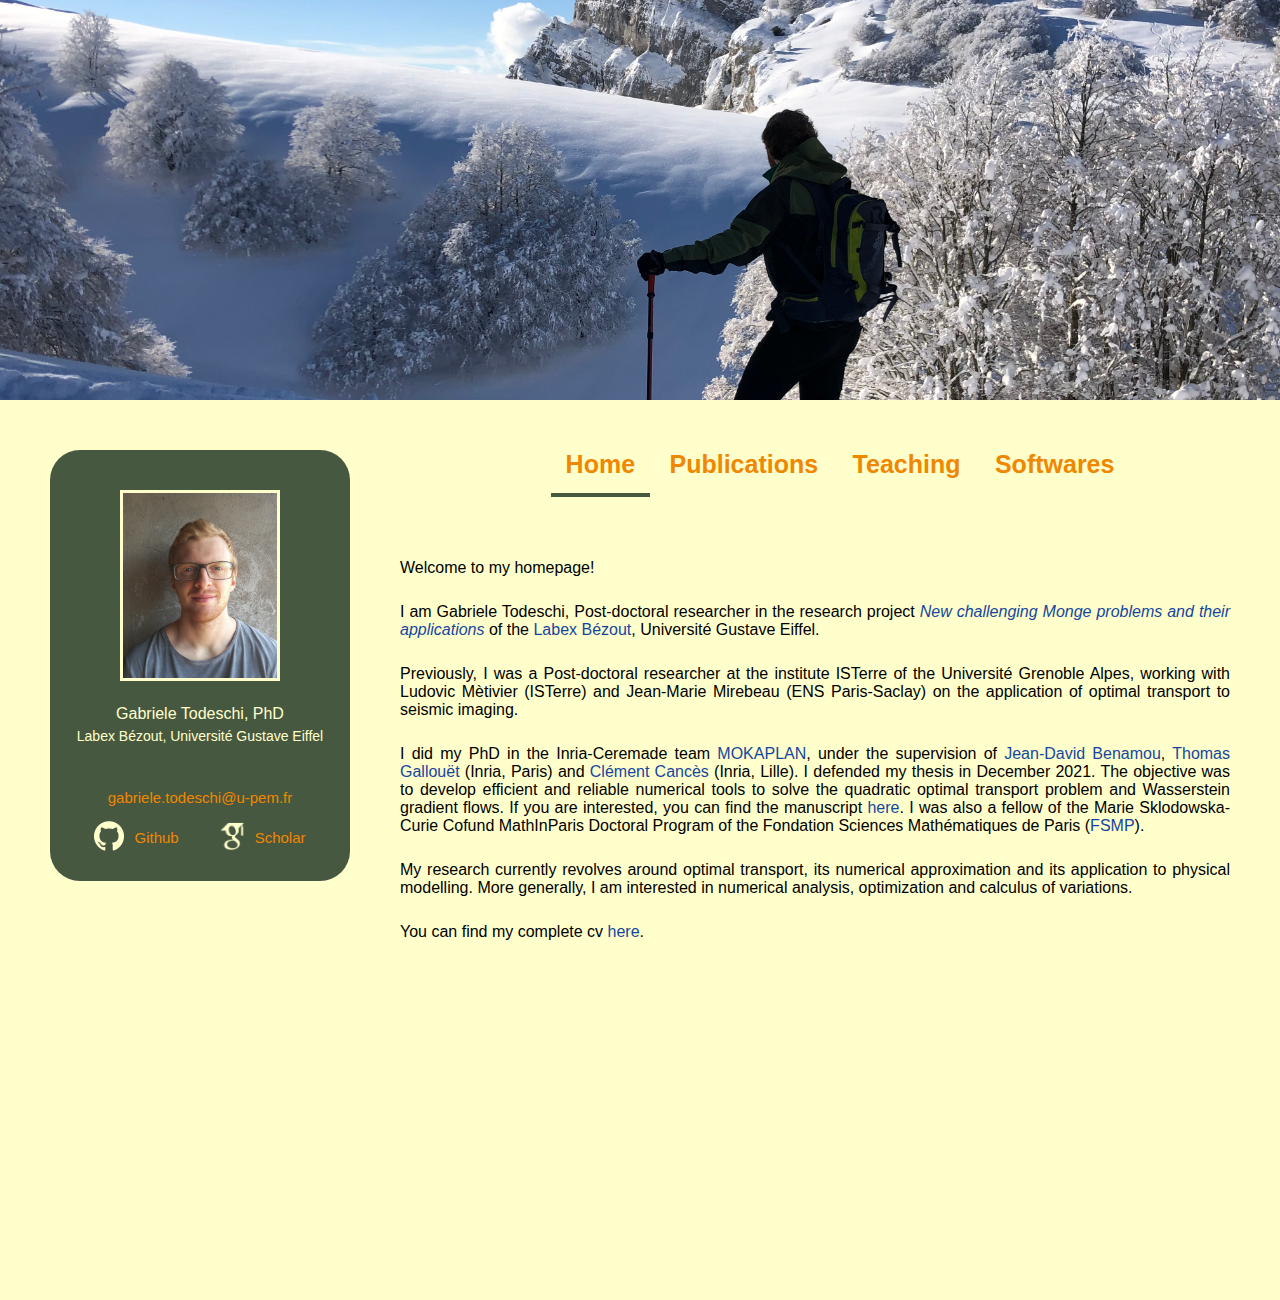
<file: index.html>
<!DOCTYPE html>
<html lang="en-US">

<head>
<link rel="stylesheet" href="styles.css">
<title> Gabriele Todeschi </title>
<meta charset="UTF-8">
<meta name="author" content="Gabriele Todeschi">
<meta name="viewport" content="width=device-width, initial-scale=1.0">
</head>


<body>


<img src="images/header_image.jpg" class="header_img"> 


<div class="section" id="section_home">
  
  <!-- LEFT COLUMN-->
  <div class="column1">

    <!-- PORTRAIT -->
    <div class="portrait">
      <figure style="margin-top: 20px; margin-bottom: 20px;margin-left: auto; margin-right: auto;">
        <img id="picture1" src="images/mypicture.jpg">
      </figure>
      <p style="color:var(--coltxt3);font-size:16px;text-align: center;padding-bottom:5px;margin:0px;">
        Gabriele Todeschi, PhD
      </p>
      <p style="color:var(--coltxt3);font-size:14px;text-align: center;padding:0px;margin:0px;">Labex Bézout, Université Gustave Eiffel</p>

      <div style="font-size:15px; margin-left: 20px; margin-right: 20px; margin-bottom: 7px; margin-top: 20px;">
        <p style="overflow-wrap: break-word;text-align: center;padding-top:10px">
          <a class="link2" href="mailto:gabriele.todeschi@u-pem.fr">
            gabriele.todeschi@u-pem.fr
          </a>
        </p>
        
        <div class="center" style="display:flex;flex-direction:row;justify-content:center;padding-top:0px;max-width:250px;">
          <div style="display:flex;flex-direction:row;justify-content:center;align-items:center;padding:0px;margin:auto;">
            <div style="padding-right:10px;">
              <img src="images/github_FFFFCC.png" alt="github" style="width:30px;height:30px;">
            </div>
            <div style="padding:0px">
              <a class="link2" href="https://github.com/gptod">Github</a>
            </div>
          </div>
          <div style="display:flex;flex-direction:row;justify-content:center;align-items:center;padding:0px;margin:auto;">
            <div style="padding-right:7px;">
              <img src="images/scholar_FFFFCC.png" alt="github" style="width:30px;height:30px;">
            </div>
            <div style="padding:0px">
              <a class="link2" href="https://scholar.google.com/citations?user=c2rpmLkAAAAJ&hl=it&oi=ao">Scholar</a>
            </div>
          </div>
        </div>
      </div>
    </div>

  </div>



  <!-- SECOND COLUMN -->
  <div class="column2">

    <!-- <div class="topbar">
      <a href="javascript:void(0);" onclick="myFunction()">
        <div class="menu">
          <div></div>
          <div></div>
          <div></div>
       </div>
      </a>
    </div> -->
  
    <div class="topnav" id="mytopnav" >
      <a id="topnav_first" href="" style="border-bottom: solid 4px var(--colstr1)">Home</a>
      <a id="topnav_second" href="publications/">Publications</a>
      <a id="topnav_third" href="teaching/">Teaching</a>
      <a id="topnav_fourth" href="softwares/">Softwares</a>
    </div>

    <div class="page" id="page_home">
  
      <div class="page_body" id="page_body_home">
        
        <div>
          <p style="padding-top:0px;margin-top:0px;padding-bottom: 10px;">Welcome to my homepage!</p>
    
          <p style="padding-bottom: 10px;">
            I am Gabriele Todeschi, Post-doctoral researcher in the research project
            <a class="link1" href="http://angkor.univ-mlv.fr/~vialard/project/"> <i>New challenging Monge problems
              and their applications</i> </a> of the <a class="link1" href=http://labex-bezout.fr/> Labex Bézout</a>, Université Gustave Eiffel.
          </p>
          
          <p style="padding-bottom: 10px;">
            Previously, I was a Post-doctoral researcher at the institute ISTerre of the Université Grenoble Alpes,
            working with Ludovic Mètivier (ISTerre) and Jean-Marie Mirebeau (ENS Paris-Saclay) on the application
            of optimal transport to seismic imaging.
          </p>

          <p style="padding-bottom: 10px;">
            I did my PhD in the Inria-Ceremade team <a class="link1" href="https://team.inria.fr/mokaplan/">MOKAPLAN</a>,
            under the supervision of
            <a class="link1" href="https://who.rocq.inria.fr/Jean-David.Benamou/">Jean-David Benamou</a>,
            <a class="link1" href="http://gallouet.github.io">Thomas Gallou&#235;t</a> (Inria, Paris) and
            <a class="link1" href="http://chercheurs.lille.inria.fr/ccances/">Clément Cancès</a> (Inria, Lille).
            I defended my thesis in December 2021.
            The objective was to develop efficient and reliable numerical tools to solve the quadratic optimal transport problem
            and Wasserstein gradient flows. If you are interested, you can find the manuscript <a class="link1" href="https://hal.archives-ouvertes.fr/tel-03500566/">here</a>.
            I was also a fellow of the Marie Sklodowska-Curie Cofund MathInParis Doctoral Program of the Fondation Sciences
            Mathématiques de Paris (<a class="link1" href="https://sciencesmaths-paris.fr/">FSMP</a>).
          </p>
    
          <p style="padding-bottom: 10px;">
            My research currently revolves around optimal transport, its numerical approximation and its 
            application to physical modelling. More generally, I am interested in 
            numerical analysis, optimization and calculus of variations.
          </p>
    
          <p style="padding-bottom: 10px;">
            You can find my complete cv <a class="link1" href="GabrieleTodeschi_cv.pdf">here</a>.
          </p>
        </div>

        <figure class="portrait_small">
          <img id="picture2" src="images/mypicture.jpg">
        </figure>

      </div>
    
    </div>


  </div>

</div>

  
<div class="footer" id="footer_home">

  <div style="text-align:center; margin:0px;font-size:15px;">
    <p style="color:var(--coltxt3);font-size:14px;text-align: center;padding-bottom:15px;margin:0px;">
      Gabriele Todeschi, Labex Bézout, Université Gustave Eiffel
    </p>
    <p style="padding-bottom:10px">
      <a class="link2" href="mailto:gabriele.todeschi@u-pem.fr">
        gabriele.todeschi@u-pem.fr
      </a>
    </p>
    
    <div class="center" style="display:flex;flex-direction:row;justify-content:center;padding-top:0px;width:350px;font-size: 15px;">
      <div style="display:flex;flex-direction:row;justify-content:center;align-items:center;padding:0px;margin:auto;">
        <div style="padding-right:10px;">
          <img src="images/github_FFFFCC.png" alt="github" style="width:30px;height:30px;">
        </div>
        <div style="padding:0px">
          <a class="link2" href="https://github.com/gptod">Github</a>
        </div>
      </div>
      <div style="display:flex;flex-direction:row;justify-content:center;align-items:center;padding:0px;margin:auto;">
        <div style="padding-right:7px;">
          <img src="images/scholar_FFFFCC.png" alt="github" style="width:30px;height:30px;">
        </div>
        <div style="padding:0px">
          <a class="link2" href="https://scholar.google.com/citations?user=c2rpmLkAAAAJ&hl=it&oi=ao">Scholar</a>
        </div>
      </div>
    </div>
  </div>

</div>



<script>
  function myFunction() {
    if (document.getElementById("topnav_first").style.display == "none") {
      document.getElementById("topnav_first").style.display = "block";
      document.getElementById("topnav_second").style.display = "block";
      document.getElementById("topnav_third").style.display = "block";
      document.getElementById("topnav_fourth").style.display = "block";
      document.getElementById("mytopnav").style.borderWidth = "2px";
    } else {
      document.getElementById("topnav_first").style.display = "none";
      document.getElementById("topnav_second").style.display = "none";
      document.getElementById("topnav_third").style.display = "none";
      document.getElementById("topnav_fourth").style.display = "none";
      document.getElementById("mytopnav").style.borderWidth = "0px";
    }
  }
</script>


</body>
</html>
</file>
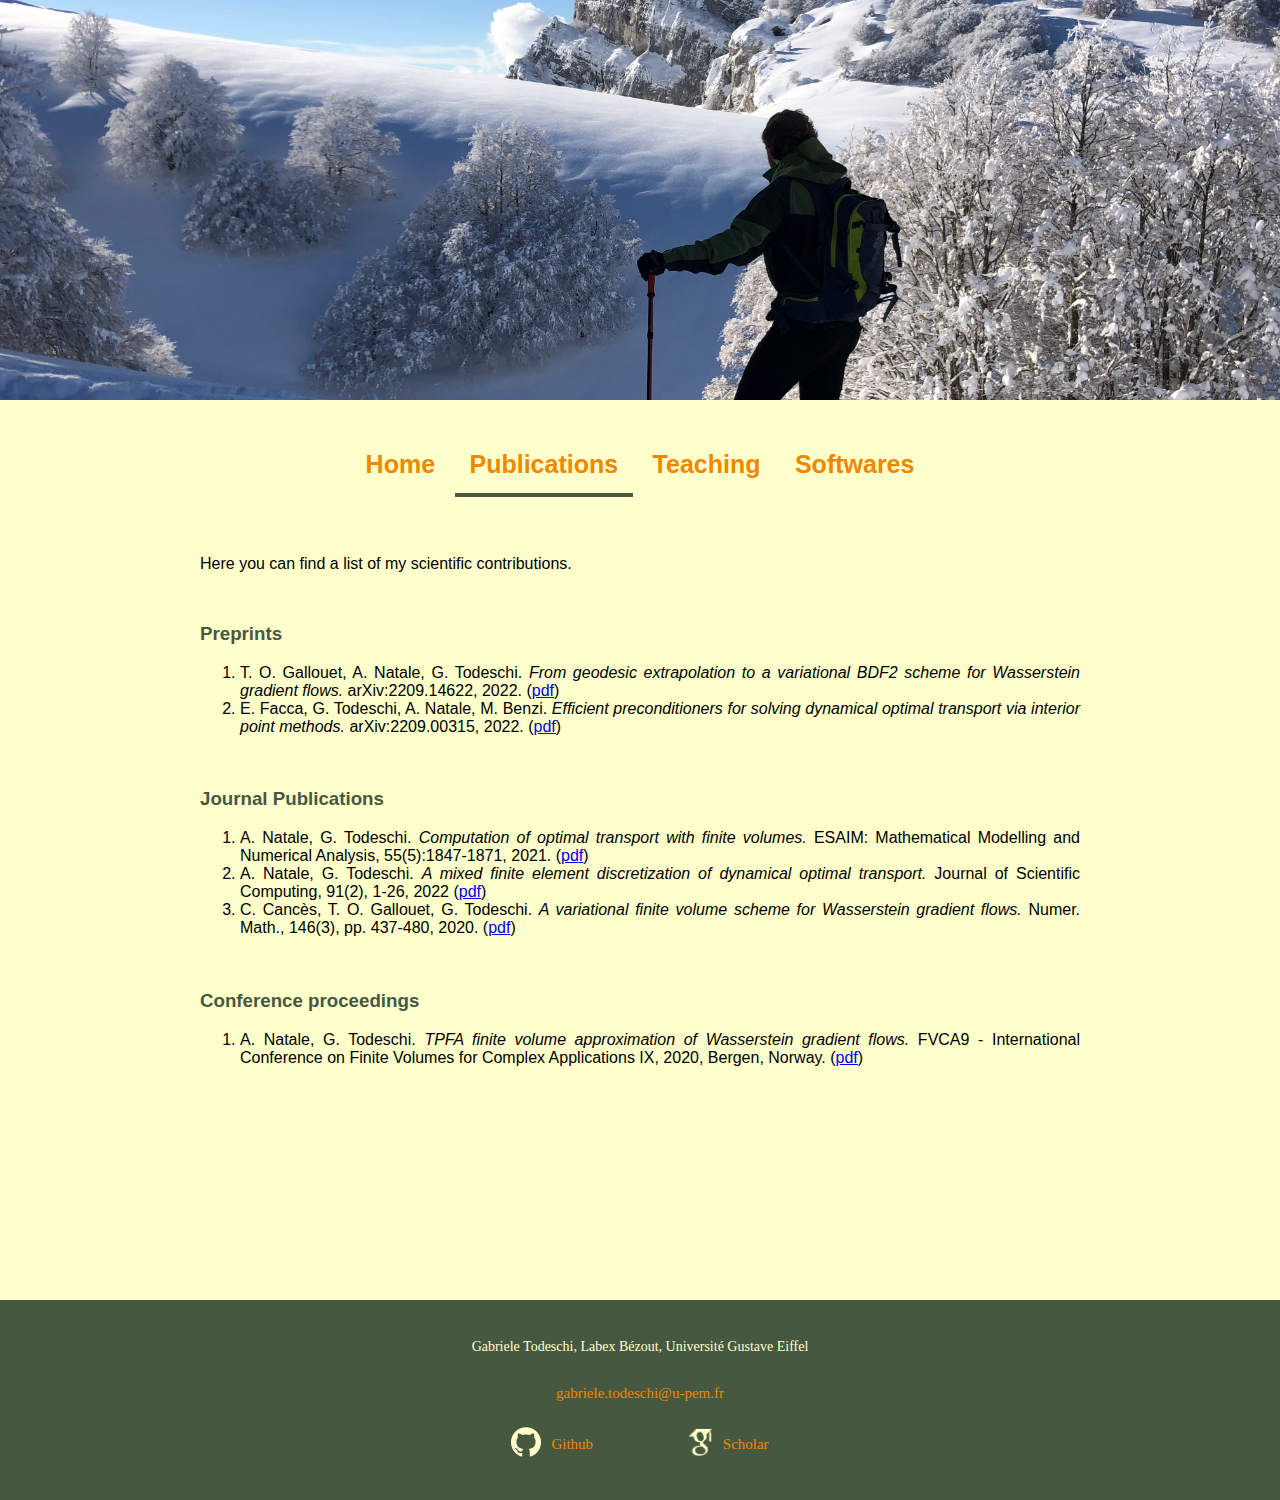
<file: publications/index.html>
<!DOCTYPE html>
<html lang="en-US">

<head>
<link rel="stylesheet" href="../styles.css">
<title> Gabriele Todeschi / Publications</title>
<meta charset="UTF-8">
<meta name="author" content="Gabriele Todeschi">
<meta name="viewport" content="width=device-width, initial-scale=1.0">
</head>


<body>


<img src="../images/header_image.jpg" class="header_img"> 


<div class="section">

  <!-- <div class="topbar">
    <a href="javascript:void(0);" onclick="myFunction()">
      <div class="menu">
        <div></div>
        <div></div>
        <div></div>
     </div>
    </a>
  </div> -->

  <div class="topnav" id="mytopnav">
    <a id="topnav_first" href="../">Home</a>
    <a id="topnav_second" href="" style="border-bottom: solid 4px var(--colstr1)">Publications</a>
    <a id="topnav_third" href="../teaching/">Teaching</a>
    <a id="topnav_fourth" href="../softwares/">Softwares</a>
  </div>
  

   
  <div class="page">

    <div class="page_body">

      <p style="margin-bottom:50px">Here you can find a list of my scientific contributions.</p>

      <h3 class="title">Preprints</h3>
      <ol>
          <li>T. O. Gallouet, A. Natale, G. Todeschi. 
            <span style="font-style: italic;">
              From geodesic extrapolation to a variational BDF2 scheme for Wasserstein gradient flows.
            </span>
            arXiv:2209.14622, 2022.
            (<a href="https://arxiv.org/pdf/2209.14622.pdf">pdf</a>)
          </li>
          <li>E. Facca, G. Todeschi, A. Natale, M. Benzi.
            <span style="font-style: italic;">
              Efficient preconditioners for solving dynamical optimal transport via interior point methods.
            </span>
            arXiv:2209.00315, 2022.
            (<a href="https://arxiv.org/pdf/2209.00315.pdf">pdf</a>)
          </li>
      </ol>
      <br>

      <h3 class="title">Journal Publications</h3>
      <ol>
          <li>
            A. Natale, G. Todeschi. 
            <span style="font-style: italic;">
              Computation of optimal transport with finite volumes.
            </span>
            ESAIM: Mathematical Modelling and Numerical Analysis, 55(5):1847-1871, 2021.
            (<a href="https://www.esaim-m2an.org/articles/m2an/abs/2021/06/m2an210008/m2an210008.html">pdf</a>)
          </li>
          <li>
            A. Natale, G. Todeschi.
            <span style="font-style: italic;">
              A mixed finite element discretization of dynamical optimal transport.
            </span>
            Journal of Scientific Computing, 91(2), 1-26, 2022
            (<a href="https://arxiv.org/pdf/2003.04558.pdf">pdf</a>)
          </li>
          <li>
            C. Cancès, T. O. Gallouet, G. Todeschi. 
            <span style="font-style: italic;">A variational finite volume scheme for Wasserstein gradient flows.</span>
            Numer. Math., 146(3), pp. 437-480, 2020.
            (<a href="https://link.springer.com/article/10.1007/s00211-020-01153-9">pdf</a>)
          </li>
      </ol>
      <br>

      <h3 class="title">Conference proceedings</h3>
      <ol>
          <li>A. Natale, G. Todeschi. 
          <span style="font-style: italic;">TPFA finite volume approximation of Wasserstein gradient flows.</span>
          FVCA9 - International Conference on Finite Volumes for Complex Applications IX, 2020, Bergen, Norway.
          (<a href="https://arxiv.org/pdf/2001.07005.pdf">pdf</a>)</li>
      </ol>

    

  
    </div>
  
  </div>
 

</div>


<div class="footer">

  <div style="text-align:center; margin:0px;font-size:15px;">
    <p style="color:var(--coltxt3);font-size:14px;text-align: center;padding-bottom:15px;margin:0px;">
      Gabriele Todeschi, Labex Bézout, Université Gustave Eiffel
    </p>
    <p style="padding-bottom:10px">
      <a class="link2" href="mailto:gabriele.todeschi@u-pem.fr">
        gabriele.todeschi@u-pem.fr
      </a>
    </p>
    
    <div class="center" style="display:flex;flex-direction:row;justify-content:center;padding-top:0px;width:350px;font-size: 15px;">
      <div style="display:flex;flex-direction:row;justify-content:center;align-items:center;padding:0px;margin:auto;">
        <div style="padding-right:10px;">
          <img src="../images/github_FFFFCC.png" alt="github" style="width:30px;height:30px;">
        </div>
        <div style="padding:0px">
          <a class="link2" href="https://github.com/gptod">Github</a>
        </div>
      </div>
      <div style="display:flex;flex-direction:row;justify-content:center;align-items:center;padding:0px;margin:auto;">
        <div style="padding-right:7px;">
          <img src="../images/scholar_FFFFCC.png" alt="github" style="width:30px;height:30px;">
        </div>
        <div style="padding:0px">
          <a class="link2" href="https://scholar.google.com/citations?user=c2rpmLkAAAAJ&hl=it&oi=ao">Scholar</a>
        </div>
      </div>
    </div>
  </div>

</div>

<script>
  function myFunction() {
    if (document.getElementById("topnav_first").style.display == "none") {
      document.getElementById("topnav_first").style.display = "block";
      document.getElementById("topnav_second").style.display = "block";
      document.getElementById("topnav_third").style.display = "block";
      document.getElementById("topnav_fourth").style.display = "block";
      document.getElementById("mytopnav").style.borderWidth = "2px";
    } else {
      document.getElementById("topnav_first").style.display = "none";
      document.getElementById("topnav_second").style.display = "none";
      document.getElementById("topnav_third").style.display = "none";
      document.getElementById("topnav_fourth").style.display = "none";
      document.getElementById("mytopnav").style.borderWidth = "0px";
    }
  }
</script>

</body>
</html>
</file>
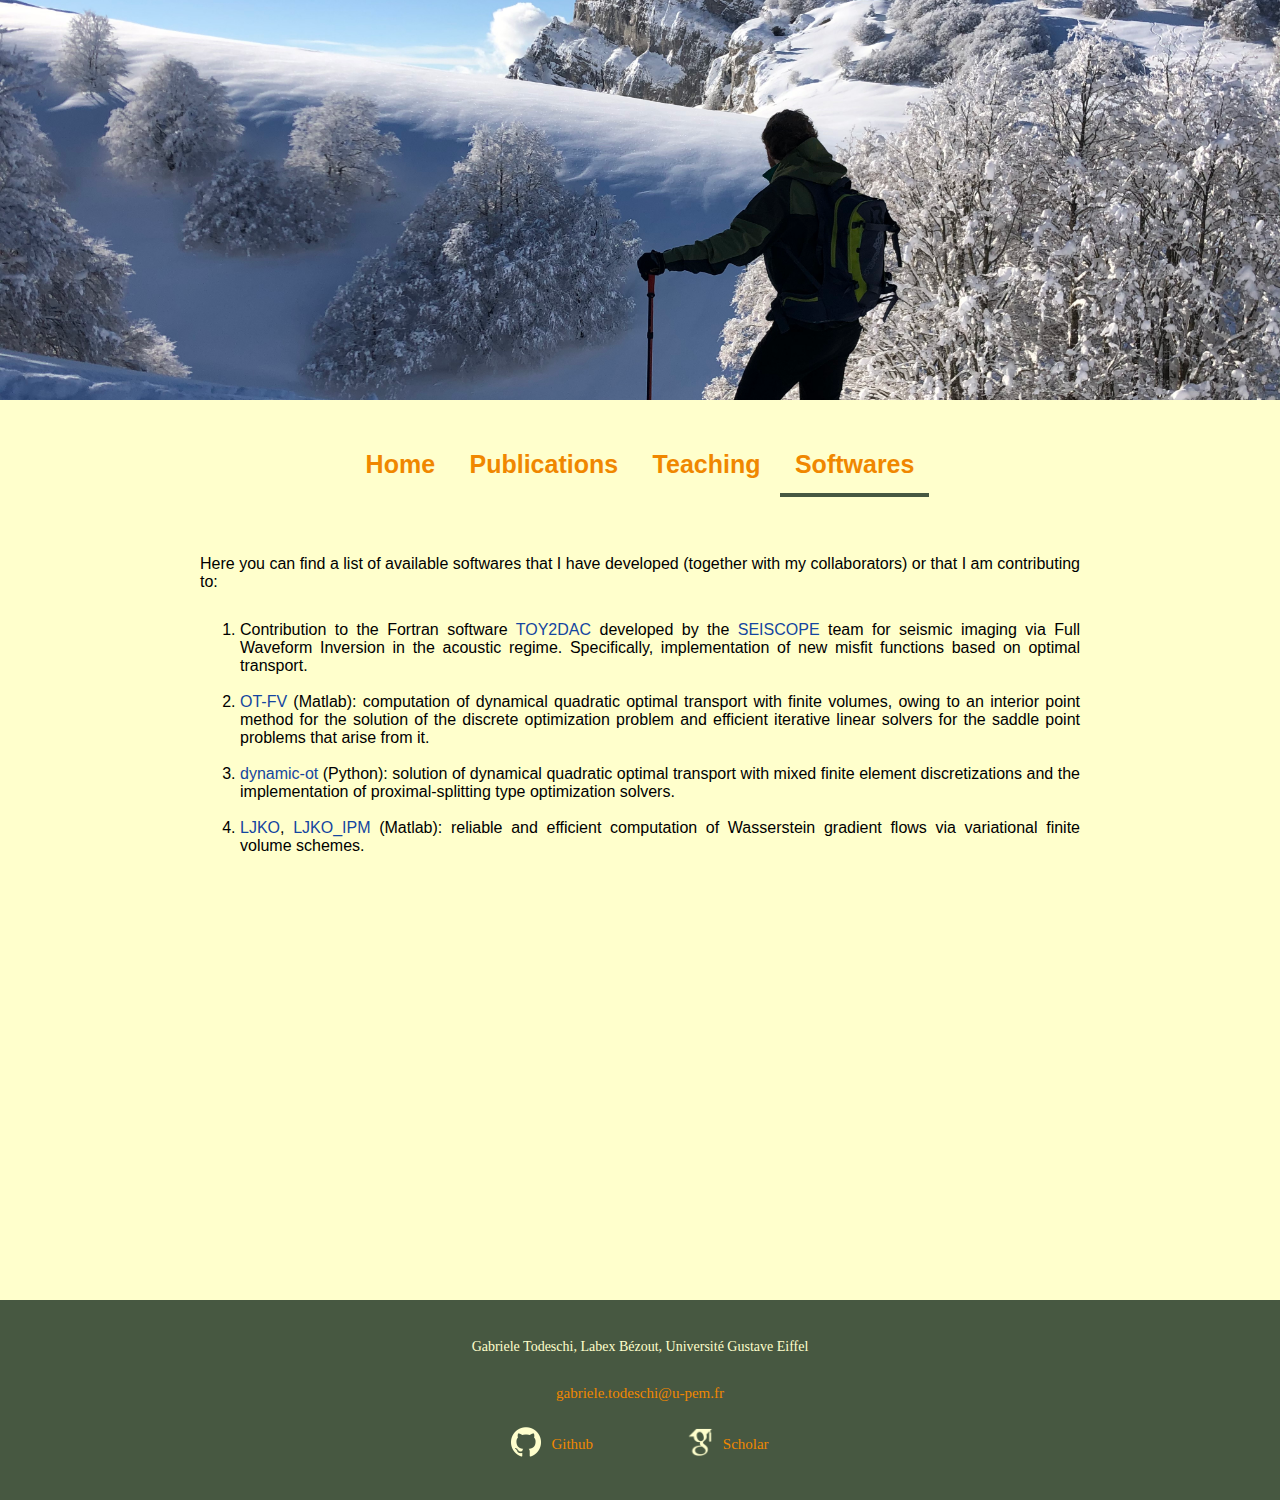
<file: softwares/index.html>
<!DOCTYPE html>
<html lang="en-US">

<head>
<link rel="stylesheet" href="../styles.css">
<title> Gabriele Todeschi / Softwares</title>
<meta charset="UTF-8">
<meta name="author" content="Gabriele Todeschi">
<meta name="viewport" content="width=device-width, initial-scale=1.0">
</head>


<body>


<img src="../images/header_image.jpg" class="header_img"> 


<div class="section">

  <!-- <div class="topbar">
    <a href="javascript:void(0);" onclick="myFunction()">
      <div class="menu">
        <div></div>
        <div></div>
        <div></div>
     </div>
    </a>
  </div> -->

  <div class="topnav" id="mytopnav">
    <a id="topnav_first" href="../">Home</a>
    <a id="topnav_second" href="../publications/">Publications</a>
    <a id="topnav_third" href="../teaching/">Teaching</a>
    <a id="topnav_fourth" href="" style="border-bottom: solid 4px var(--colstr1)">Softwares</a>
  </div>
  

   
  <div class="page">

    <div class="page_body">

    <p style="margin-bottom:30px">Here you can find a list of available softwares that I have developed (together with my collaborators) or that I am contributing to: </p>

    <ol>
        <li>
          Contribution to the Fortran software
          <a class="link1" href="https://seiscope2.osug.fr/TOY2DAC-273">TOY2DAC</a> developed by the
          <a class="link1" href="https://seiscope2.osug.fr/">SEISCOPE</a> team for seismic imaging via 
          Full Waveform Inversion in the acoustic regime.
          Specifically, implementation of new misfit functions based on optimal transport.
        </li>
        <br>
        <li>
          <a class="link1" href="https://github.com/gptod/OT-FV">OT-FV</a> (Matlab): computation of dynamical quadratic
          optimal transport with finite volumes, owing to an interior point method for the solution of
          the discrete optimization problem and efficient iterative linear solvers for the saddle point
          problems that arise from it.
        </li>
        <br>
        <li>
          <a class="link1" href="https://github.com/andnatale/dynamic-ot">dynamic-ot</a> (Python): solution of
          dynamical quadratic optimal transport with mixed finite element discretizations and the
          implementation of proximal-splitting type optimization solvers.
        </li>
        <br>
        <li>
           <a class="link1" href="https://github.com/gptod/LJKO">LJKO</a>, <a class="link1" href="https://github.com/gptod/LJKO\_IPM">LJKO_IPM</a>
           (Matlab): reliable and efficient computation of Wasserstein gradient flows via variational
           finite volume schemes.
         </li> 
    </ol>
    
    </div>
  
  </div>
 

</div>

<div class="footer">

  <div style="text-align:center; margin:0px;font-size:15px;">
    <p style="color:var(--coltxt3);font-size:14px;text-align: center;padding-bottom:15px;margin:0px;">
      Gabriele Todeschi, Labex Bézout, Université Gustave Eiffel
    </p>
    <p style="padding-bottom:10px">
      <a class="link2" href="mailto:gabriele.todeschi@u-pem.fr">
        gabriele.todeschi@u-pem.fr
      </a>
    </p>
    
    <div class="center" style="display:flex;flex-direction:row;justify-content:center;padding-top:0px;width:350px;font-size: 15px;">
      <div style="display:flex;flex-direction:row;justify-content:center;align-items:center;padding:0px;margin:auto;">
        <div style="padding-right:10px;">
          <img src="../images/github_FFFFCC.png" alt="github" style="width:30px;height:30px;">
        </div>
        <div style="padding:0px">
          <a class="link2" href="https://github.com/gptod">Github</a>
        </div>
      </div>
      <div style="display:flex;flex-direction:row;justify-content:center;align-items:center;padding:0px;margin:auto;">
        <div style="padding-right:7px;">
          <img src="../images/scholar_FFFFCC.png" alt="github" style="width:30px;height:30px;">
        </div>
        <div style="padding:0px">
          <a class="link2" href="https://scholar.google.com/citations?user=c2rpmLkAAAAJ&hl=it&oi=ao">Scholar</a>
        </div>
      </div>
    </div>
  </div>

</div>

<script>
  function myFunction() {
    if (document.getElementById("topnav_first").style.display == "none") {
      document.getElementById("topnav_first").style.display = "block";
      document.getElementById("topnav_second").style.display = "block";
      document.getElementById("topnav_third").style.display = "block";
      document.getElementById("topnav_fourth").style.display = "block";
      document.getElementById("mytopnav").style.borderWidth = "2px";
    } else {
      document.getElementById("topnav_first").style.display = "none";
      document.getElementById("topnav_second").style.display = "none";
      document.getElementById("topnav_third").style.display = "none";
      document.getElementById("topnav_fourth").style.display = "none";
      document.getElementById("mytopnav").style.borderWidth = "0px";
    }
  }
</script>

</body>
</html>
</file>
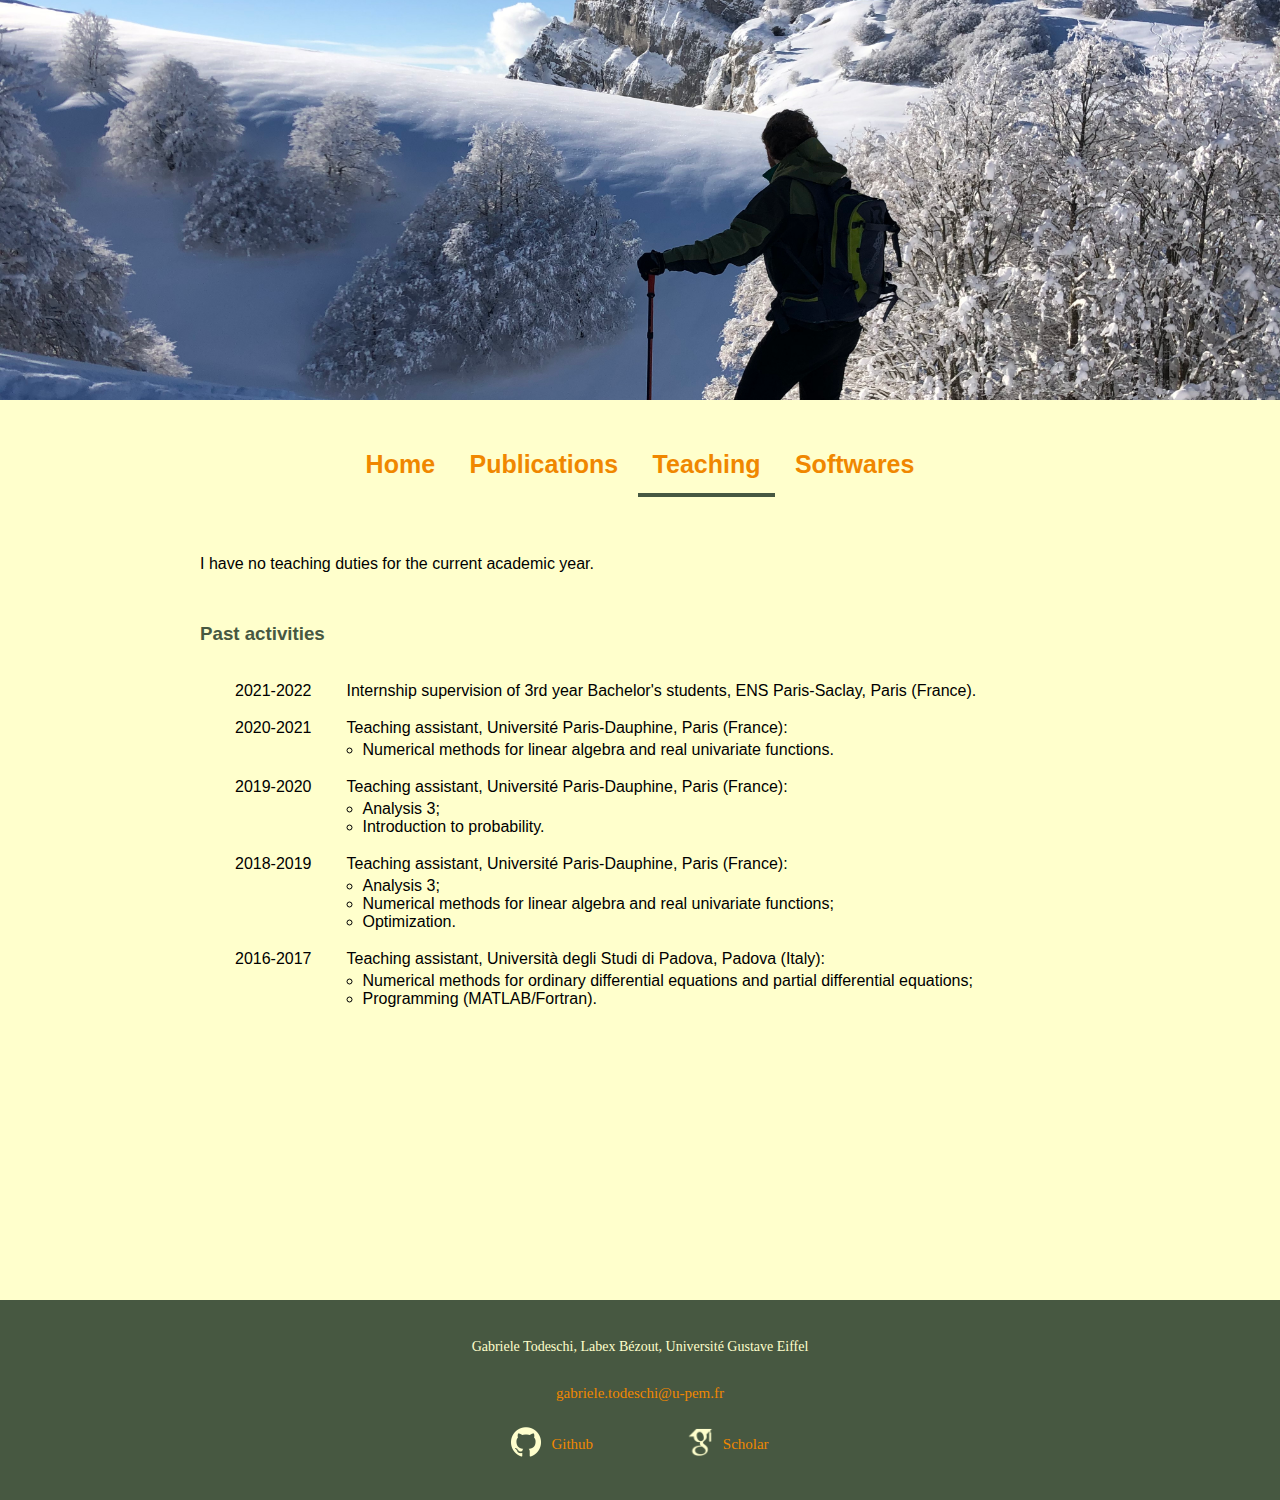
<file: teaching/index.html>
<!DOCTYPE html>
<html lang="en-US">

<head>
<link rel="stylesheet" href="../styles.css">
<title> Gabriele Todeschi / Teaching</title>
<meta charset="UTF-8">
<meta name="author" content="Gabriele Todeschi">
<meta name="viewport" content="width=device-width, initial-scale=1.0">
</head>


<body>


<img src="../images/header_image.jpg" class="header_img"> 


<div class="section">

    <!-- <div class="topbar">
        <a href="javascript:void(0);" onclick="myFunction()">
            <div class="menu">
            <div></div>
            <div></div>
            <div></div>
            </div>
        </a>
    </div> -->

    <div class="topnav" id="mytopnav">
        <a id="topnav_first" href="../">Home</a>
        <a id="topnav_second" href="../publications/">Publications</a>
        <a id="topnav_third" href="" style="border-bottom: solid 4px var(--colstr1)">Teaching</a>
        <a id="topnav_fourth" href="../softwares/">Softwares</a>
    </div>

   
  <div class="page">

    <div class="page_body">

        <!-- <p>
            For the academic year 2020-2021, I am teaching assisant for the course 
            <a href="https://www.ceremade.dauphine.fr/~legendre/enseignement/methnum/">
            <em>Numerical methods for linear algebra and real univariate functions</em></a>
            hold by professor G. Legendre, at the Université Paris-Dauphine, Paris.
        </p> -->
        <p style="margin-bottom:50px">I have no teaching duties for the current academic year.</p>

        <!-- <br> -->

        <h3 class="title">Past activities</h3>

        <table style="margin-left: 2em"> 

            <!--2021-2022-->
            <tr>
                <td style="vertical-align:top;padding-top:1em;padding-right:2em">2021&#8209;2022</td>
                <td style="padding-top:1em;">Internship supervision of 3rd year Bachelor's students, ENS Paris-Saclay, Paris (France).
                </td>
            </tr>

            <!--2020-2021-->
            <tr>
                <td style="vertical-align:top;padding-top:1em;padding-right:2em">2020&#8209;2021</td>
                <td style="padding-top:1em;">Teaching assistant, Université Paris-Dauphine, Paris (France):
                </td>
            </tr>
            <tr>
                <td></td>
                <td>
                <ul style="margin:0;padding-left:1em;list-style-type:circle;">
                    <li>Numerical methods for linear algebra and real univariate functions.</li>
                </ul>
                </td>
            </tr>
           

            <!--2019-2020-->
            <tr>
                <td style="vertical-align:top;padding-top:1em;padding-right:2em">2019&#8209;2020</td>
                <td style="padding-top:1em;">Teaching assistant, Université Paris-Dauphine, Paris (France):
                </td>
            </tr>
            <tr>
                <td></td>
                <td>
                <ul style="margin:0;padding-left:1em;list-style-type:circle;">
                    <li>Analysis 3;</li>
                    <li>Introduction to probability.</li>
                </ul>
                </td>
            </tr>

            <!--2018-2019-->
            <tr>
                <td style="vertical-align:top;padding-top:1em;padding-right:2em">2018&#8209;2019</td>
                <td style="padding-top:1em;">Teaching assistant, Université Paris-Dauphine, Paris (France):
                </td>
            </tr>
            <tr>
                <td></td>
                <td>
                <ul style="margin:0;padding-left:1em;list-style-type:circle;">
                    <li>Analysis 3;</li>
                    <li>Numerical methods for linear algebra and real univariate functions;</li>
                    <li>Optimization.</li>
                </ul>
                </td>
            </tr>

            <!--2016-2017-->
            <tr>
                <td style="vertical-align:top;padding-top:1em;padding-right:2em">2016&#8209;2017</td>
                <td style="padding-top:1em;">Teaching assistant, Università degli Studi di Padova, Padova (Italy):
                </td>
            </tr>
            <tr>
                <td></td>
                <td>
                <ul style="margin:0;padding-left:1em;list-style-type:circle;">
                    <li>Numerical methods for ordinary differential equations and partial differential equations;</li>
                    <li>Programming (MATLAB/Fortran).</li>
                </ul>
                </td>
            </tr>

        </table>

    </div>
  
  </div>
 

</div>


<div class="footer">

  <div style="text-align:center; margin:0px;font-size:15px;">
    <p style="color:var(--coltxt3);font-size:14px;text-align: center;padding-bottom:15px;margin:0px;">
      Gabriele Todeschi, Labex Bézout, Université Gustave Eiffel
    </p>
    <p style="padding-bottom:10px">
      <a class="link2" href="mailto:gabriele.todeschi@u-pem.fr">
        gabriele.todeschi@u-pem.fr
      </a>
    </p>
    
    <div class="center" style="display:flex;flex-direction:row;justify-content:center;padding-top:0px;width:350px;font-size: 15px;">
      <div style="display:flex;flex-direction:row;justify-content:center;align-items:center;padding:0px;margin:auto;">
        <div style="padding-right:10px;">
          <img src="../images/github_FFFFCC.png" alt="github" style="width:30px;height:30px;">
        </div>
        <div style="padding:0px">
          <a class="link2" href="https://github.com/gptod">Github</a>
        </div>
      </div>
      <div style="display:flex;flex-direction:row;justify-content:center;align-items:center;padding:0px;margin:auto;">
        <div style="padding-right:7px;">
          <img src="../images/scholar_FFFFCC.png" alt="github" style="width:30px;height:30px;">
        </div>
        <div style="padding:0px">
          <a class="link2" href="https://scholar.google.com/citations?user=c2rpmLkAAAAJ&hl=it&oi=ao">Scholar</a>
        </div>
      </div>
    </div>
  </div>

</div>


<script>
    function myFunction() {
      if (document.getElementById("topnav_first").style.display == "none") {
        document.getElementById("topnav_first").style.display = "block";
        document.getElementById("topnav_second").style.display = "block";
        document.getElementById("topnav_third").style.display = "block";
        document.getElementById("topnav_fourth").style.display = "block";
        document.getElementById("mytopnav").style.borderWidth = "2px";
      } else {
        document.getElementById("topnav_first").style.display = "none";
        document.getElementById("topnav_second").style.display = "none";
        document.getElementById("topnav_third").style.display = "none";
        document.getElementById("topnav_fourth").style.display = "none";
        document.getElementById("mytopnav").style.borderWidth = "0px";
      }
    }
  </script>

</body>
</html>
</file>
<file: styles.css>
/* define colors */
/* legend: */
/* --colback: background color */
/* --colpag1: page color 1 */
/* --colstr1: structure color 1 */
/* --colstr2: structure color 2 */
/* --colstr3: structure color 3 */
/* --coltxt1: text color 1 */
/* --coltxt2: text color 2 */
/* --coltxt3: text color 3 */
/* --collink1: hyperlink color 1 */
/* --collink2: hyperlink color 2 */
/* first option */
:root {
  --colback: rgb(255, 255, 204);
  --colpag1: rgb(255, 255, 204);
  --colstr1: rgb(71,88,65);
  --colstr2: rgb(255, 255, 204);
  --colstr3: rgb(240,135,0);
  --coltxt1: black;
  --coltxt2: rgb(71,88,65);
  --coltxt3: rgb(255, 255, 204);
  --collink1: rgb(20,70,160);
  --collink2: rgb(240,135,0);
}

/* {FFFFCC,475841,3F403F} */

* {
  box-sizing: border-box;
}

body {
  /*font-family: Arial, Helvetica, sans-serif;*/
  /*font-family: Geneva;*/
  font-family: tahoma;
  background-color: var(--colback);
  margin-top: 0px;
  margin-bottom: 0px;
  margin-left: 0px;
  margin-right: 0px;
  /*margin-right: 80px;
  margin-left: 80px;*/
  /*margin-right: 8%;
  margin-left: 8%;*/
  /*border: 2px solid var(--colstr3);*/
}

/* style image header */
.header_img {
  width:100%;
  height:200px;
  object-fit: cover;
  margin-bottom: -4px;
}

/* change size on hover */
.header_img:hover {
  height:400px;
}

/* style the main section */
.section {
  height:100%;
  min-height: 100vh;
  width: 100%;
  display: flex;
  flex-direction: column;
  align-items: stretch;
  font-family: Helvetica;
}

#section_home {
  flex-direction: row;
}

.column1 {
  /*font-family: tahoma;*/
  font-family: Helvetica;
  background-color: var(--colstr2);
  display: flex;
  flex-direction: column;
  width: 400px;
  align-items: stretch;
  align-content: center;
  /*justify-content: center;*/
}

.column2 {
  /*font-family: tahoma;*/
  font-family: Helvetica;
  background-color: var(--colstr2);
  display: flex;
  flex-direction: column;
  flex: 1;
  /*align-content: center;
  justify-content: center;*/
}

/* style the footer */
.footer {
  background-color: var(--colstr1);
  width: 100%;
  height: 200px;
  display: flex;
  flex-direction: column;
  justify-content: center;
  align-content: center;
}

#footer_home {display: none;}

/* style the top navigation menu */
.topnav {
  display: block;
  background-color: var(--colstr2);
  /*width: 100%;*/
  flex-direction: row;
  padding-top: 0px;
  justify-content: center;
  margin-right: auto;
  margin-left: auto;
  margin-top: 50px;
  margin-bottom: 50px;
  text-align: center;
  /*border-right: none;*/
  /*border-bottom: 2px solid var(--colstr3);*/
}

/* style the top navigation links */
.topnav a {
  /*display: none;*/
  color: var(--colstr3);
  text-align: center;
  padding-top: 15px;
  padding-bottom: 15px;
  padding-left: 15px;
  padding-right: 15px;
  text-decoration: none;
  font-size: 25px;
  font-weight: bold;
}

/* change color on hover */
.topnav a:hover {
  color: var(--colstr1);
}

/* style the main page */
.page {
  margin-top: 10px;
  margin-bottom: 50px;
  margin-left: 200px;
  margin-right: 200px;
  background-color: var(--colpag1);
}

#page_home {
  margin-top: 30px;
  margin-bottom: 30px;
  margin-left: 0px;
  margin-right: 50px;
}


/* style the main page body */
.page_body {
  padding-top: 0px;
  text-align: justify;
  /*max-width: 800px;*/
  margin-left: auto;
  margin-right: auto;
}


/* style the portraits */
.portrait {
  background-color: var(--colstr1);
  padding-top: 20px;
  padding-bottom: 20px;
  display: flex;
  flex-direction:column;
  /* justify-content: center;
  align-content: center; */
  width: 300px;
  margin-left: auto;
  margin-right: auto;
  margin-top: 50px;
  border-radius: 30px;
}
.portrait_small {
  margin-left:30px;
  margin-right: 0px;
  margin-top: 0px;
  margin-bottom: 0px;
  float: right;
  display: none;
  text-align: center;
}

/* style the portrait image */ 
#picture1 {
  /*float:right;*/
  width:160px;
  padding: 0px;
  border:solid 3px;
  border-color: var(--colstr2);
  margin: 0px;
}
#picture2 {
  /*float:right;*/
  width:130px;
  padding: 0px;
  margin: 0px;
  margin: auto;
}

/* center class to center stuff*/
.center {
  display: block;
  margin-left: auto;
  margin-right: auto;
  width: 100%;
}


/* style the menu's icon for the top navigation trigger */
.menu {
  float: left;
  width: 50px;
  height: 100%;
  display: flex;
  flex-direction: column;
  justify-content: center;
  align-items: center;
  margin: 0;
}
/* style the icon's bars */
.menu div {
  width: 60%;
  height: 8%;
  margin: 5%;
  background-color: var(--colstr3);
  border-radius: 15px;
}
.menu:hover {
  background-color: var(--colstr2);
}

/* style the links */
.link1 {
  text-decoration: none;
  color:var(--collink1);
}
.link2 {
  text-decoration: none;
  color:var(--collink2);
}
/* style titles */
.title {
  color: var(--coltxt2);
}


/* Responsive layout */

/* below 850 pixels */
@media screen and (max-width: 950px) {
  /*body {
    margin-bottom: 10px;
    margin-right: 2%;
    margin-left: 2%;
  }*/
  .portrait {display:none}
  .portrait_small {display:initial}
  .contacts {display:initial}
  .column1 {display: none;}
  #section_home {
    flex-direction: column;
  }
  #page_home {margin-left: 50px;}
  .page {
    margin-left: 50px;
    margin-right: 50px;
  }
  .topnav {margin-top: 50px;}
  #footer_home {
    display: flex;
    flex-direction: column;
    justify-content: center;
    align-content: center;
  }
  #page_body_home {
    display:flex;
    flex-direction: row;
    justify-content: center;
  }
  
}

/* below 600 px */
@media screen and (max-width: 600px) {
  body {
    margin-bottom: 0px;
    margin-right: 0px;
    margin-left: 0px;
    border: none;
  }
  /*.topbar {display:block}
  .topnav {display:block}*/
  .portrait_small {display:none}
}
</file>
